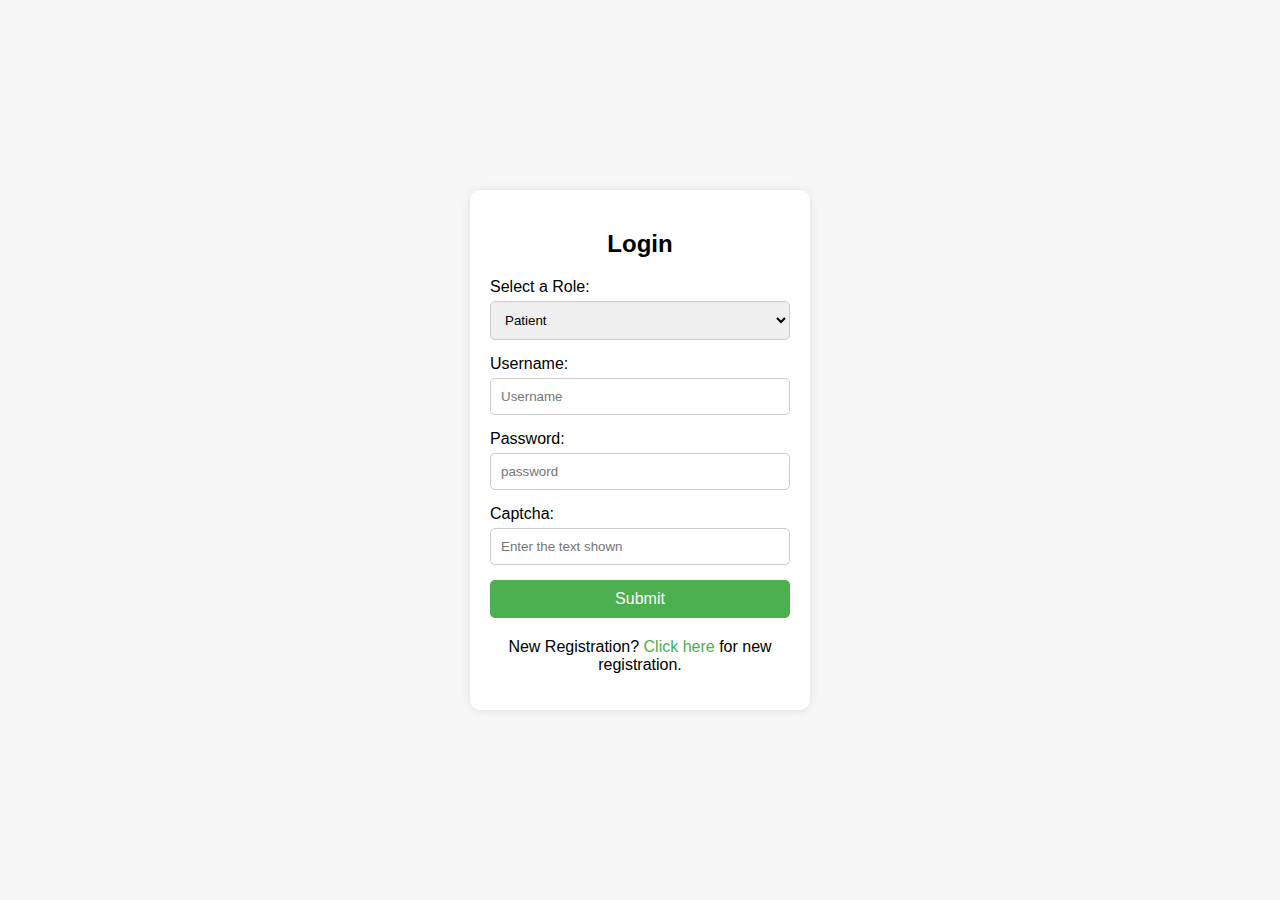
<file: index.html>
<!--This is a home page-->
<!DOCTYPE html>
<html lang="en">
<head>
    <meta charset="UTF-8">
    <meta name="viewport" content="width=device-width, initial-scale=1.0">
    <title>Login Page</title>
    <link rel="stylesheet" href="CSS/index.css">
</head>
<body>
    <div class="login-container">
        <h2>Login</h2>
        <form action="#" method="POST">
            <label for="role">Select a Role:</label>
            <select id="role" name="role" required>
                <option value="patient">Patient</option>
                <option value="doctor">Doctor</option>
                <option value="paramedical">Paramedical Staff</option>
                <option value="reception">Reception</option>
                <option value="technician">Technician</option>
            </select>

            <label for="username">Username:</label>
            <input type="text" id="username" name="username" placeholder="Username" required>

            <label for="password">Password:</label>
            <input type="password" id="password" name="password" placeholder="password" required>

            <label for="captcha">Captcha:</label>
            <input type="text" id="captcha" name="captcha" placeholder="Enter the text shown" required>

            <button type="submit">Submit</button>
        </form>
        <p>New Registration? <a href="#">Click here</a> for new registration.</p>
    </div>
</body>
</html>
</file>
<file: CSS/index.css>
body {
    font-family: Arial, sans-serif;
    background-color: #f7f7f7;
    display: flex;
    justify-content: center;
    align-items: center;
    height: 100vh;
    margin: 0;
}

.login-container {
    background-color: #ffffff;
    padding: 20px;
    border-radius: 10px;
    box-shadow: 0 0 10px rgba(0, 0, 0, 0.1);
    width: 300px;
}

h2 {
    text-align: center;
    margin-bottom: 20px;
}

form {
    display: flex;
    flex-direction: column;
}

label {
    margin-bottom: 5px;
}

select,
input[type="text"],
input[type="password"],
input[type="captcha"] {
    padding: 10px;
    margin-bottom: 15px;
    border: 1px solid #ccc;
    border-radius: 5px;
}

button {
    padding: 10px;
    background-color: #4CAF50;
    color: white;
    border: none;
    border-radius: 5px;
    cursor: pointer;
    font-size: 16px;
}

button:hover {
    background-color: #45a049;
}

p {
    text-align: center;
    margin-top: 20px;
}

a {
    color: #4CAF50;
    text-decoration: none;
}

a:hover {
    text-decoration: underline;
}
</file>
